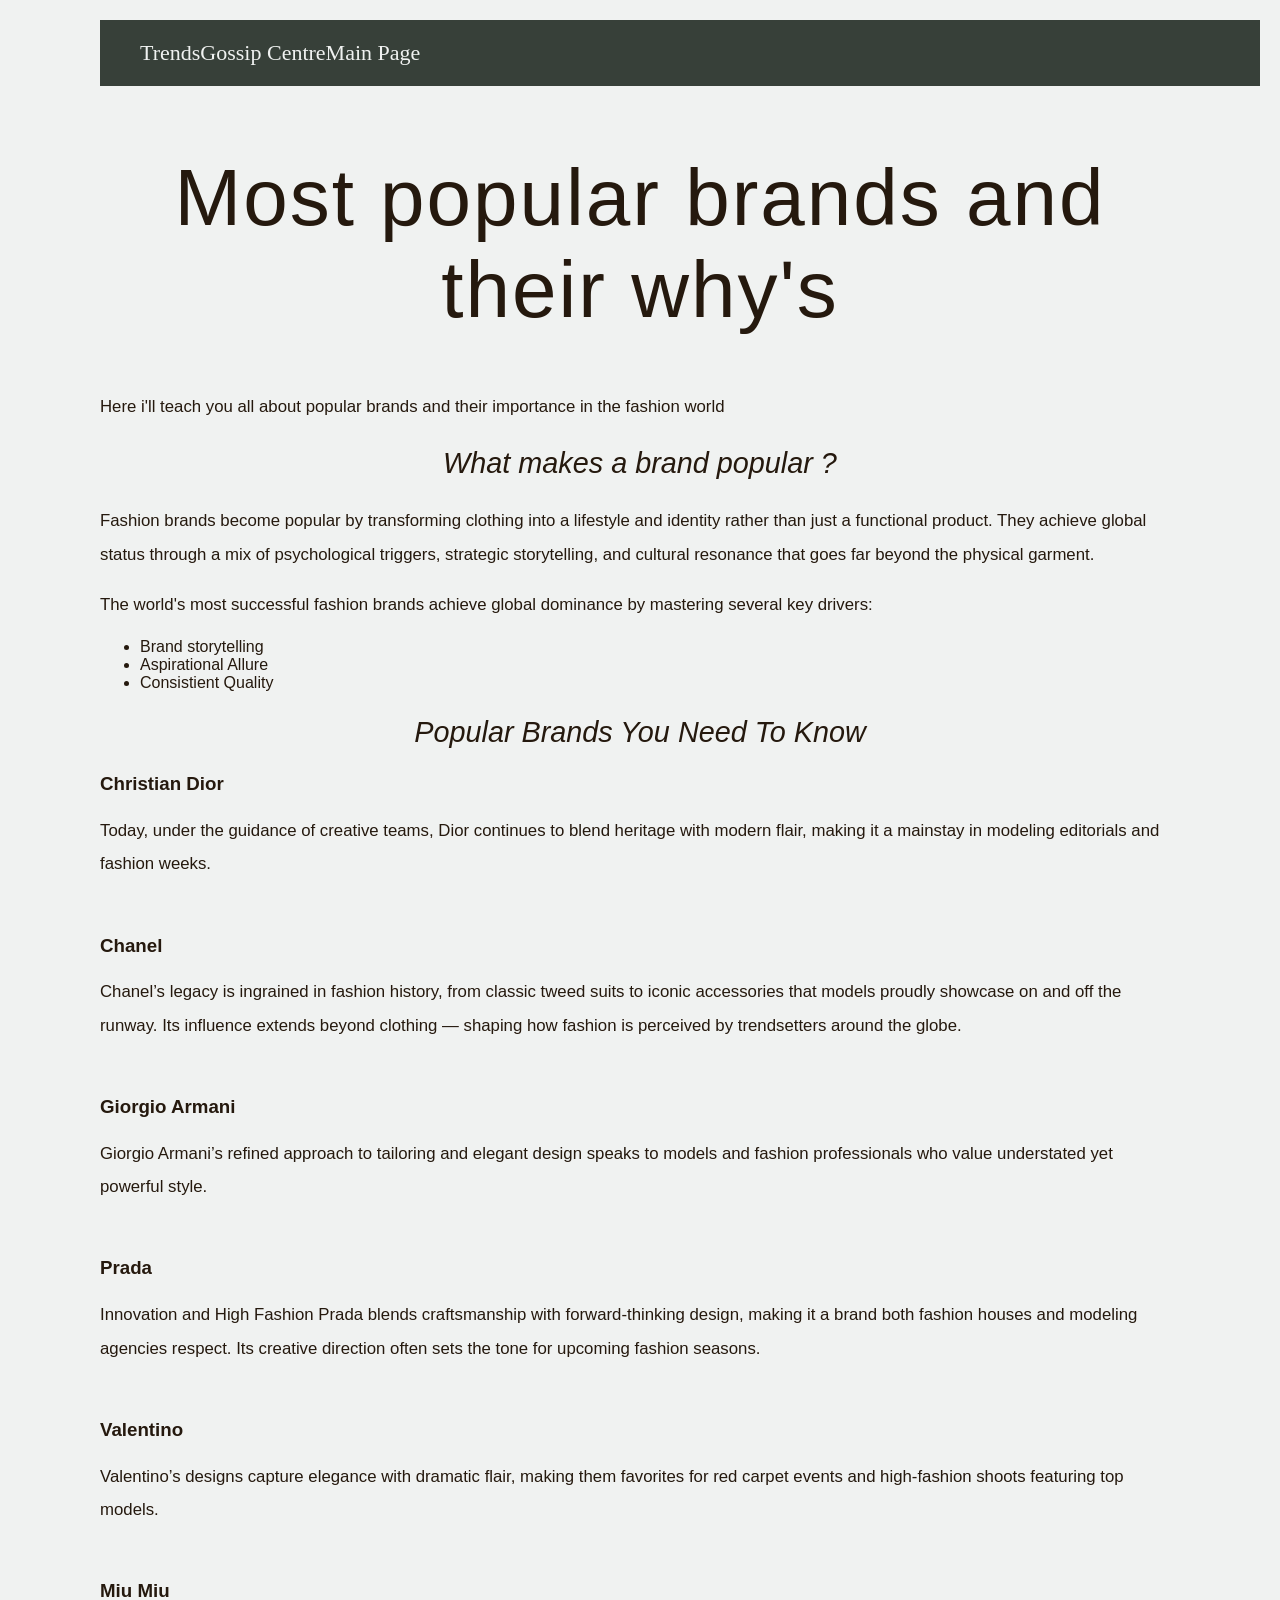
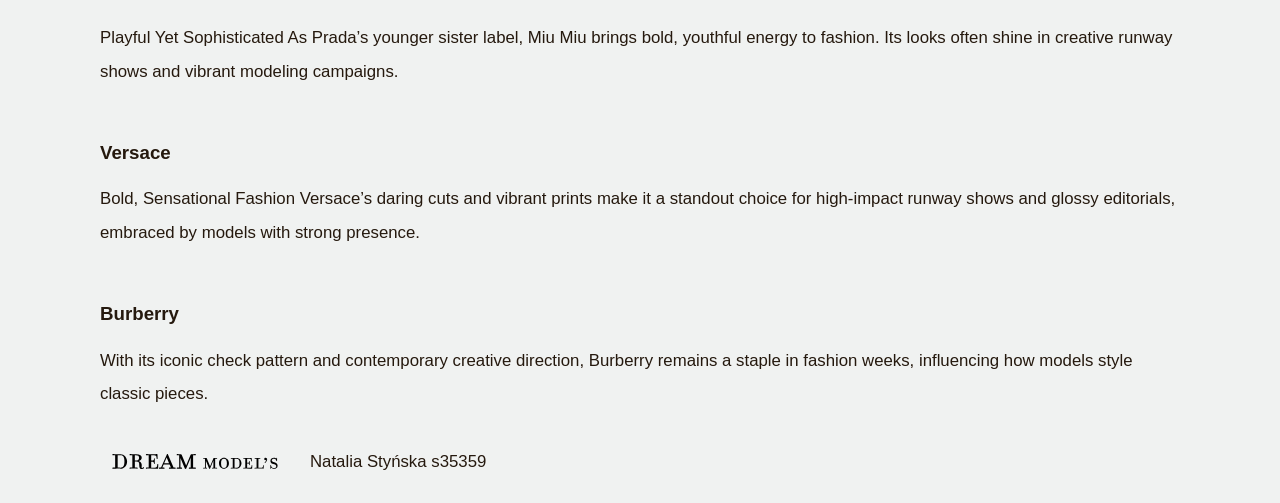
<file: brands.html>
<!DOCTYPE html>
<html lang="en">
  <head>
    <meta charset="UTF-8">
    <meta name="viewport" content="width=device-width, initial-scale=1.0">
    <meta http-equiv="X-UA-Compatible" content="ie=edge">
    <title>Brands</title>
    <link rel="stylesheet" href="styl-główny.css">
  </head>

<body>
    <header>
    <div > <nav>
    <a href="trends.html" >Trends</a>
    <a href="gossip-centre.html" >Gossip Centre</a>
    <a href="index.html" >Main Page</a>
    </nav></div>
    <h1>Most popular brands and their why's</h1>
    <p>Here i'll teach you all about popular brands and their importance in the fashion world</p>
    </header>

    <div class="brand-intro">
      <h2>What makes a brand popular ? </h2>
      <p>Fashion brands become popular by transforming clothing into a lifestyle and identity rather than just a functional product. They achieve global status through a mix of psychological triggers, strategic storytelling, and cultural resonance that goes far beyond the physical garment. </p>
      <p>The world's most successful fashion brands achieve global dominance by mastering several key drivers: </p>
      <ul>
        <li>Brand storytelling</li>
        <li>Aspirational Allure</li>
        <li>Consistient Quality</li>
      </ul>
    </div>

    <article>
      <h2>Popular Brands You Need To Know</h2>
      <h3>Christian Dior</h3>
      <p>Today, under the guidance of creative teams, Dior continues to blend heritage with modern flair, making it a mainstay in modeling editorials and fashion weeks. </p>
      <br>
      <h3>Chanel</h3>
      <p>Chanel’s legacy is ingrained in fashion history, from classic tweed suits to iconic accessories that models proudly showcase on and off the runway. Its influence extends beyond clothing — shaping how fashion is perceived by trendsetters around the globe.</p>
      <br>
      <h3>Giorgio Armani</h3>
      <p>Giorgio Armani’s refined approach to tailoring and elegant design speaks to models and fashion professionals who value understated yet powerful style.</p>
      <br>
      <h3>Prada</h3>
      <p>Innovation and High Fashion
      Prada blends craftsmanship with forward-thinking design, making it a brand both fashion houses and modeling agencies respect. Its creative direction often sets the tone for upcoming fashion seasons.</p>
      <br>
      <h3>Valentino</h3>
      <p>Valentino’s designs capture elegance with dramatic flair, making them favorites for red carpet events and high-fashion shoots featuring top models.</p>
      <br>
      <h3>Miu Miu</h3>
      <p>Playful Yet Sophisticated
      As Prada’s younger sister label, Miu Miu brings bold, youthful energy to fashion. Its looks often shine in creative runway shows and vibrant modeling campaigns.</p>
      <br>
      <h3>Versace</h3>
      <p>Bold, Sensational Fashion
      Versace’s daring cuts and vibrant prints make it a standout choice for high-impact runway shows and glossy editorials, embraced by models with strong presence.</p>
      <br>
      <h3>Burberry</h3>
      <p>With its iconic check pattern and contemporary creative direction, Burberry remains a staple in fashion weeks, influencing how models style classic pieces.</p>
    </article>

    <footer>
        <div class="footer">
            <img class="footer-img" src="grafiki/dream model.svg">
          <p>Natalia Styńska s35359 </p>
      </div>
    </footer>

</body>
</html>
</file>
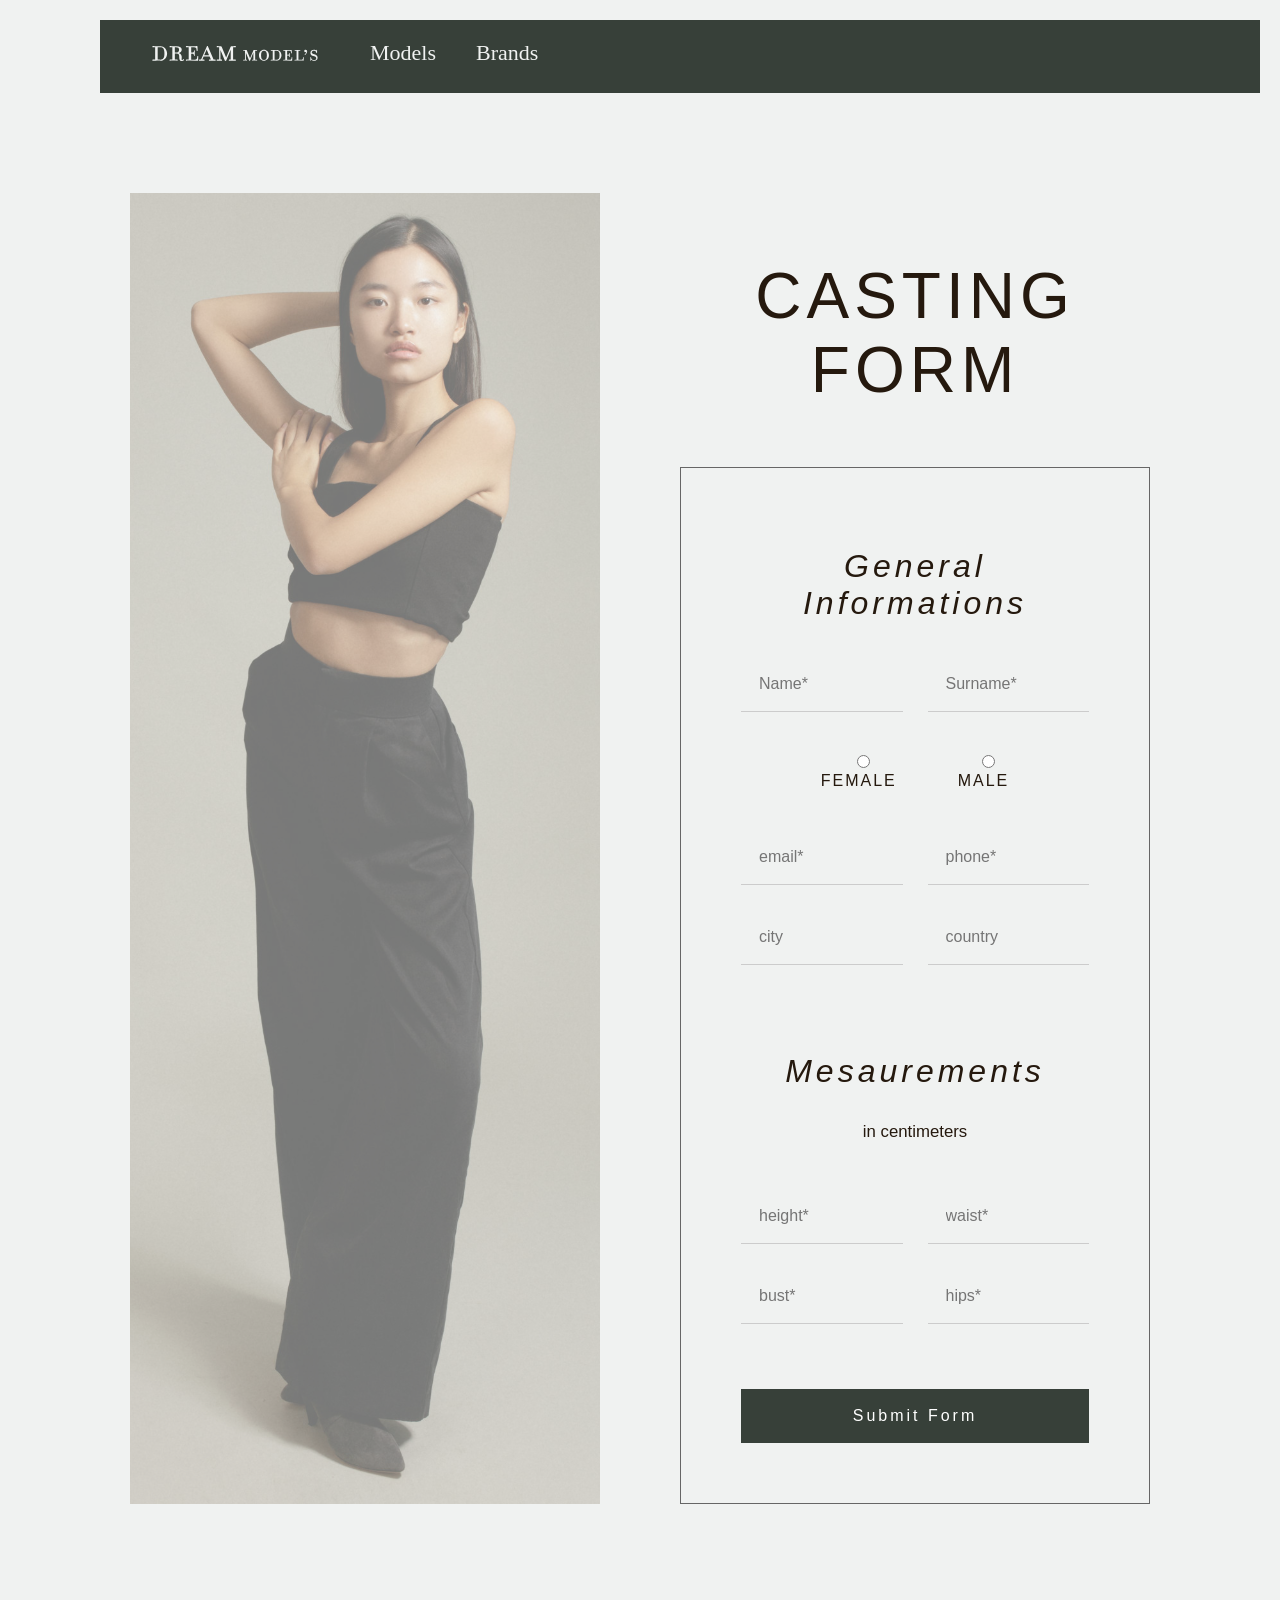
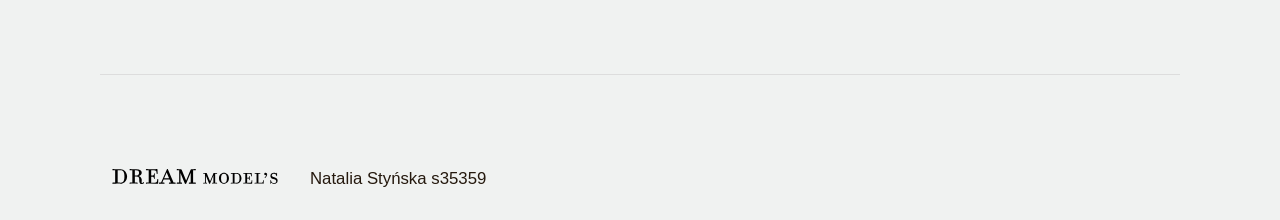
<file: casting.html>
<!DOCTYPE html>
<html lang="en">
  <head>
    <meta charset="UTF-8">
    <meta name="viewport" content="width=device-width, initial-scale=1.0">
    <meta http-equiv="X-UA-Compatible" content="ie=edge">
    <title>Casting</title>
    <link rel="stylesheet" href="styl-główny.css">
    <link rel="icon" type="image/svg" href="grafiki/ikona.svg">
   </head>

<body class="form-part">


 <header>
  <div > <nav>
    <div class="nav-links">
    <a href="index.html" ><img class="footer-img" src="grafiki/dreammodelkopia2.svg" alt=""></a>
    <a href="Models.html" >Models</a>
    <a href="not-found.html" >Brands</a>
    </div>
  </nav></div>
 </header>

<div class="casting-layout">

      <div class="casting-image">
          <img src="grafiki/casting.jpg" alt="">
      </div>

    <div class="form-layout">
    <h1>Casting Form</h1>
    <form action="form-submit.html" target="_blank" class="form">
      <h2 class="form-h2" >General Informations</h2>
        <input required  type="text" placeholder="Name*" >
        <input required  type="text" placeholder="Surname*" > 

        <div class="gender-box">
        <label><input type="radio" name="gender">Female</label>
        <label><input type="radio" name="gender">Male</label> 
        </div>

        <input required  type="text" placeholder="email*" > 
        <input required type="text" placeholder="phone*" > 
        <input required  type="text" placeholder="city" > 
        <input required  type="text" placeholder="country">

        <br>
        
        <h2 class="form-h2">Mesaurements</h2>
        <p class="measaure-text">in centimeters</p>
        <input required  type="text" placeholder="height*" > 
        <input required  type="text" placeholder="waist*" > 
        <input required  type="text" placeholder="bust*" > 
        <input required  type="text" placeholder="hips*" >
        
        <button type="submit">Submit Form</button>
    </form>
    </div>
 </div>


   
  

<div class="devider"></div>
 <footer>
    <div class="footer">
        <a href="index.html" ><img class="footer-img" src="grafiki/dreammodel.svg" alt=""></a>
       <p>Natalia Styńska s35359 </p>
   </div>
 </footer>

</body>
</html>
</file>
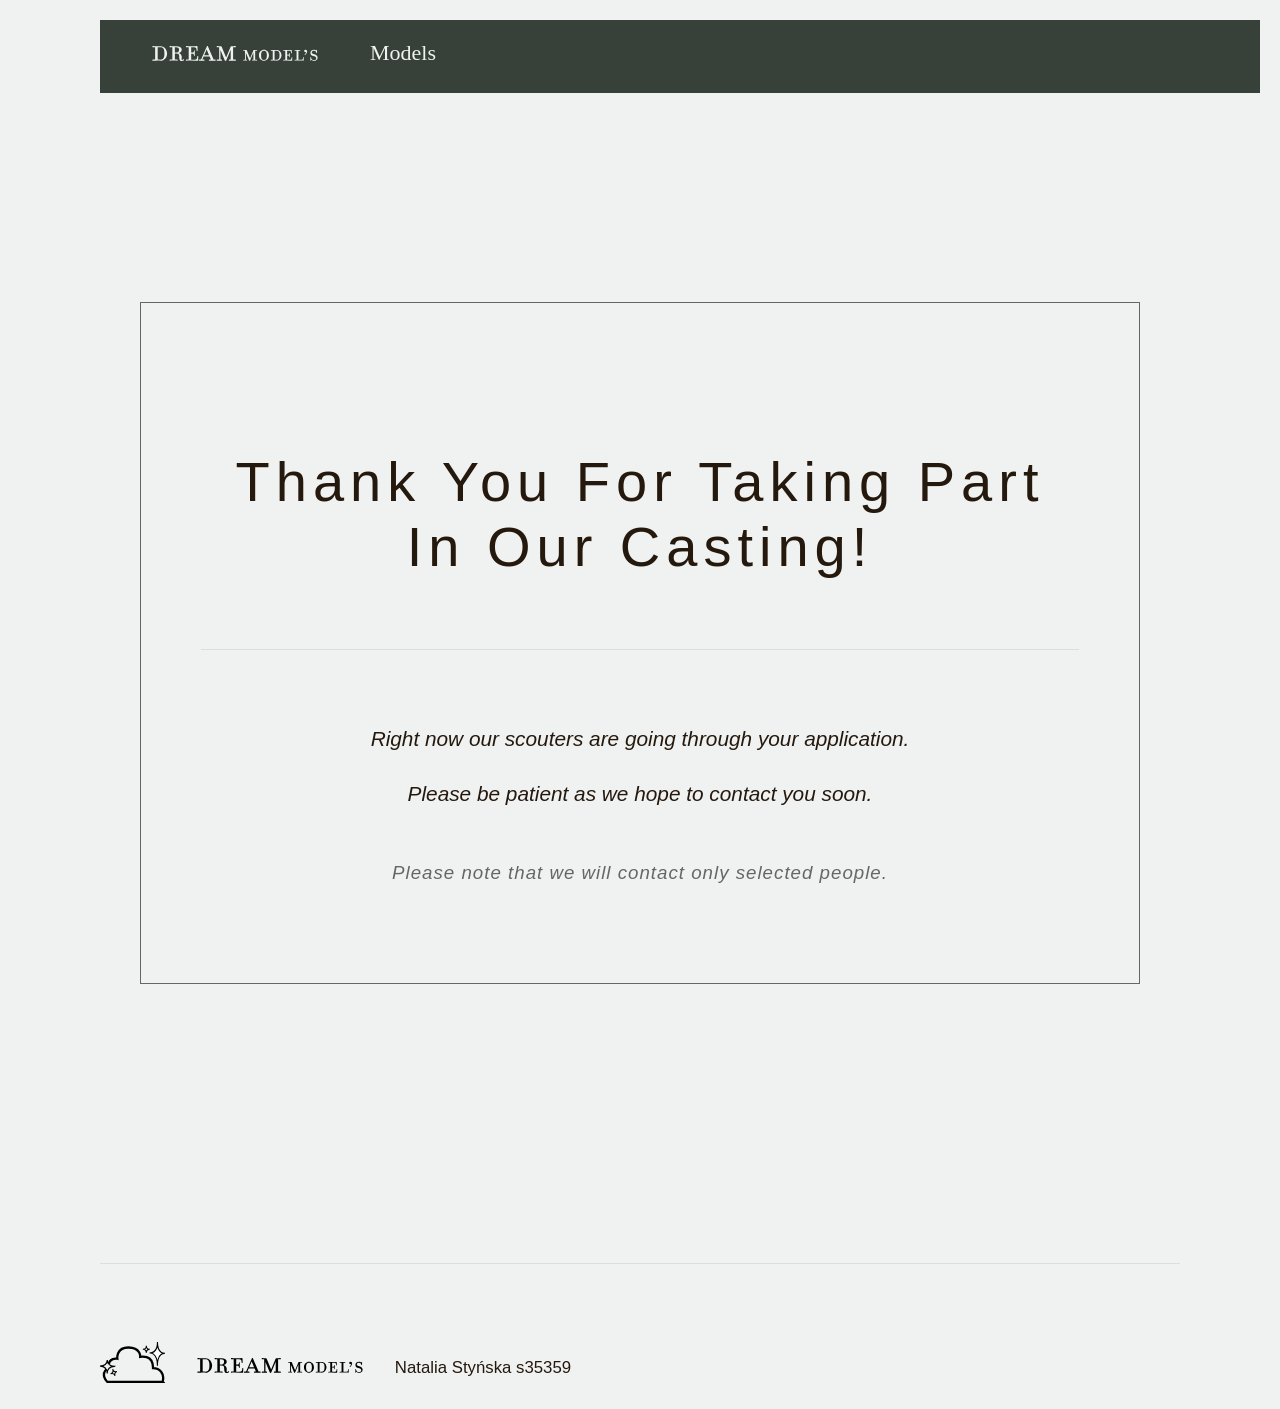
<file: form-submit.html>
<!DOCTYPE html>
<html lang="en">
  <head>
    <meta charset="UTF-8">
    <meta name="viewport" content="width=device-width, initial-scale=1.0">
    <meta http-equiv="X-UA-Compatible" content="ie=edge">
    <title>Form Submit</title>
    <link rel="stylesheet" href="styl-główny.css">
    <link rel="icon" type="image/svg" href="grafiki/ikona.svg">
  </head>

<body>

  <header>
  <div > <nav>
    <div class="nav-links">
    <a href="index.html" ><img class="footer-img" src="grafiki/dreammodelkopia2.svg" alt=""></a>
    <a href="Models.html" >Models</a>
    </div>
  </nav></div>
 </header>

  
 <div class="submit-strona">
    <div class="submit-wypełnienie">
    <div class="submit-cos">
      <h1>Thank You For Taking Part In Our Casting! </h1>

      <div class="devider"></div>

        <h2>Right now our scouters are going through your application.</h2>
        <h2> Please be patient as we hope to contact you soon.</h2>
        <h3><i>Please note that we will contact only selected people.</i></h3>
      </div>
    </div>
  </div>

  <div class="devider"></div>
 <footer>
    <div class="footer">
      
    <?xml version="1.0" encoding="UTF-8"?>
    <svg id="Warstwa_1" xmlns="http://www.w3.org/2000/svg" version="1.1" viewBox="0 0 112.81 71.27">
      <defs>
        <style>
          .st0 {
            fill: #fff;
          }

          .st0, .st1 {
            stroke-width: 2px;
          }

          .st0, .st1, .st2 {
            stroke: #000;
            stroke-miterlimit: 10;
          }

          .st1, .st2 {
            fill: none;
          }

          .st2 {
            stroke-width: 4px;
          }

          .st3 {
            fill: #f0f2f1;
          }
        </style>
      </defs>
      <path class="st2" d="M109,69.27H12.5s-14.17-13.33,2.33-25.17c-.67-18.28,15.33-15,15.33-15,0,0-2.17-19.83,19.5-19.5s20.33,16.22,20.33,16.22c0,0,22.83-5.05,22.33,19.61,11-.17,21,9.33,16.67,23.83Z"/>
      <path class="st3" d="M14.11,36.7l-8.07,5.84,9.9,10.5,2.82-13.05c-1.57-1.06-3.09-2.21-4.65-3.28Z"/>
      <path class="st1" d="M80.66,7.32s.79,5.27-6.03,5.27c0,0,6.06-.61,6.06,6.14,0,0-.68-5.96,5.61-5.96,0,0-5.63.33-5.63-5.45Z"/>
      <path class="st1" d="M22.28,48.29s2.57,4.67-3.83,7.03c0,0,5.47-2.67,7.81,3.66,0,0-2.7-5.36,3.2-7.53,0,0-5.17,2.25-7.17-3.17Z"/>
      <path class="st1" d="M25.21,42.5c-1.21.02-8.05-.11-11.13-5.82-.06-.04-.12-.09-.19-.13-.23-.16-.26-.41-.18-.61-.56-1.26-.94-2.76-1.08-4.54-.08,3.11-1.5,10.19-12.6,10.66,3.2.07,11.88,1.31,12.56,12.7.07-3.51,1.38-12.15,12.61-12.25Z"/>
      <path class="st0" d="M99.96.09s1.8,19.13-13.66,19.13c0,0,13.73-2.23,13.73,22.27,0,0-1.54-21.62,12.7-21.62,0,0-12.76,1.18-12.76-19.78Z"/>
    </svg>

    <a href="index.html" ><img class="footer-img" src="grafiki/dreammodel.svg" alt=""></a>
      <p>Natalia Styńska s35359 </p>
      </div>
      <div class="loader"></div>
 </footer>

</body> 
</html>
</file>
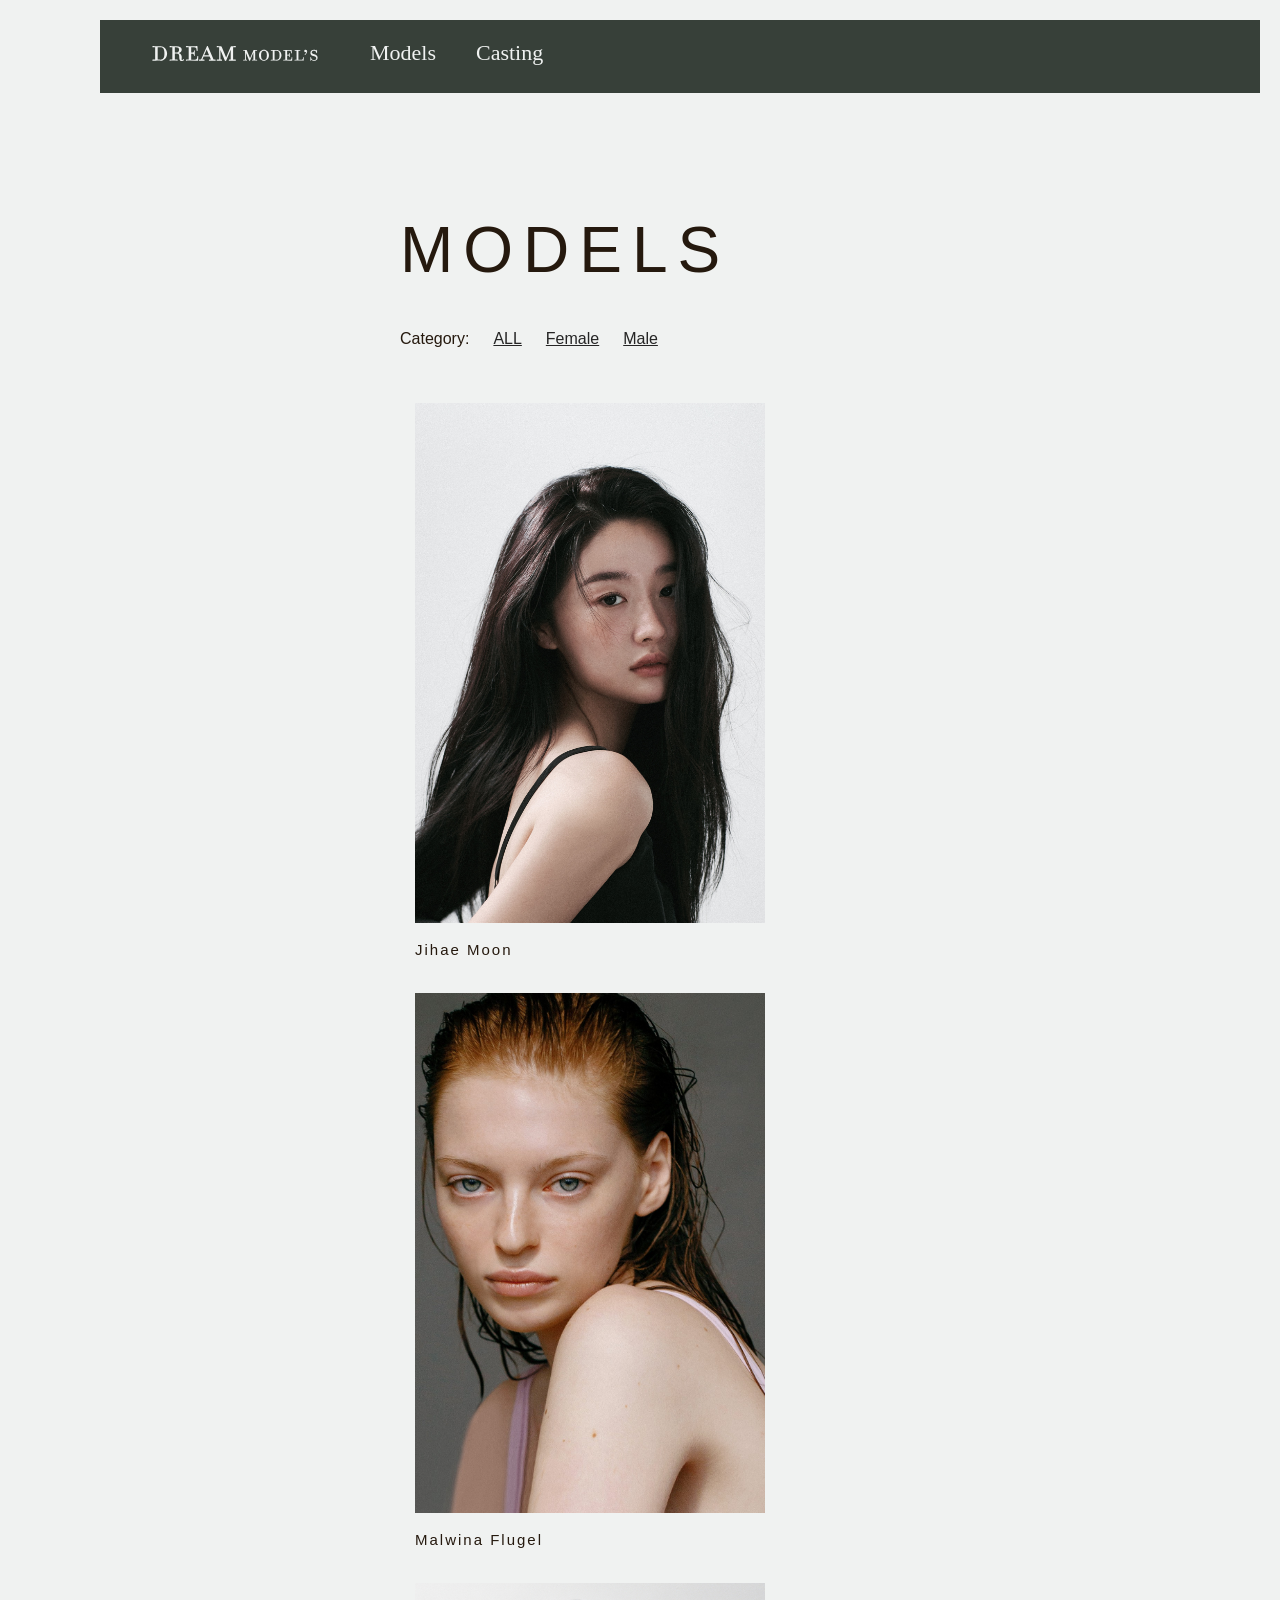
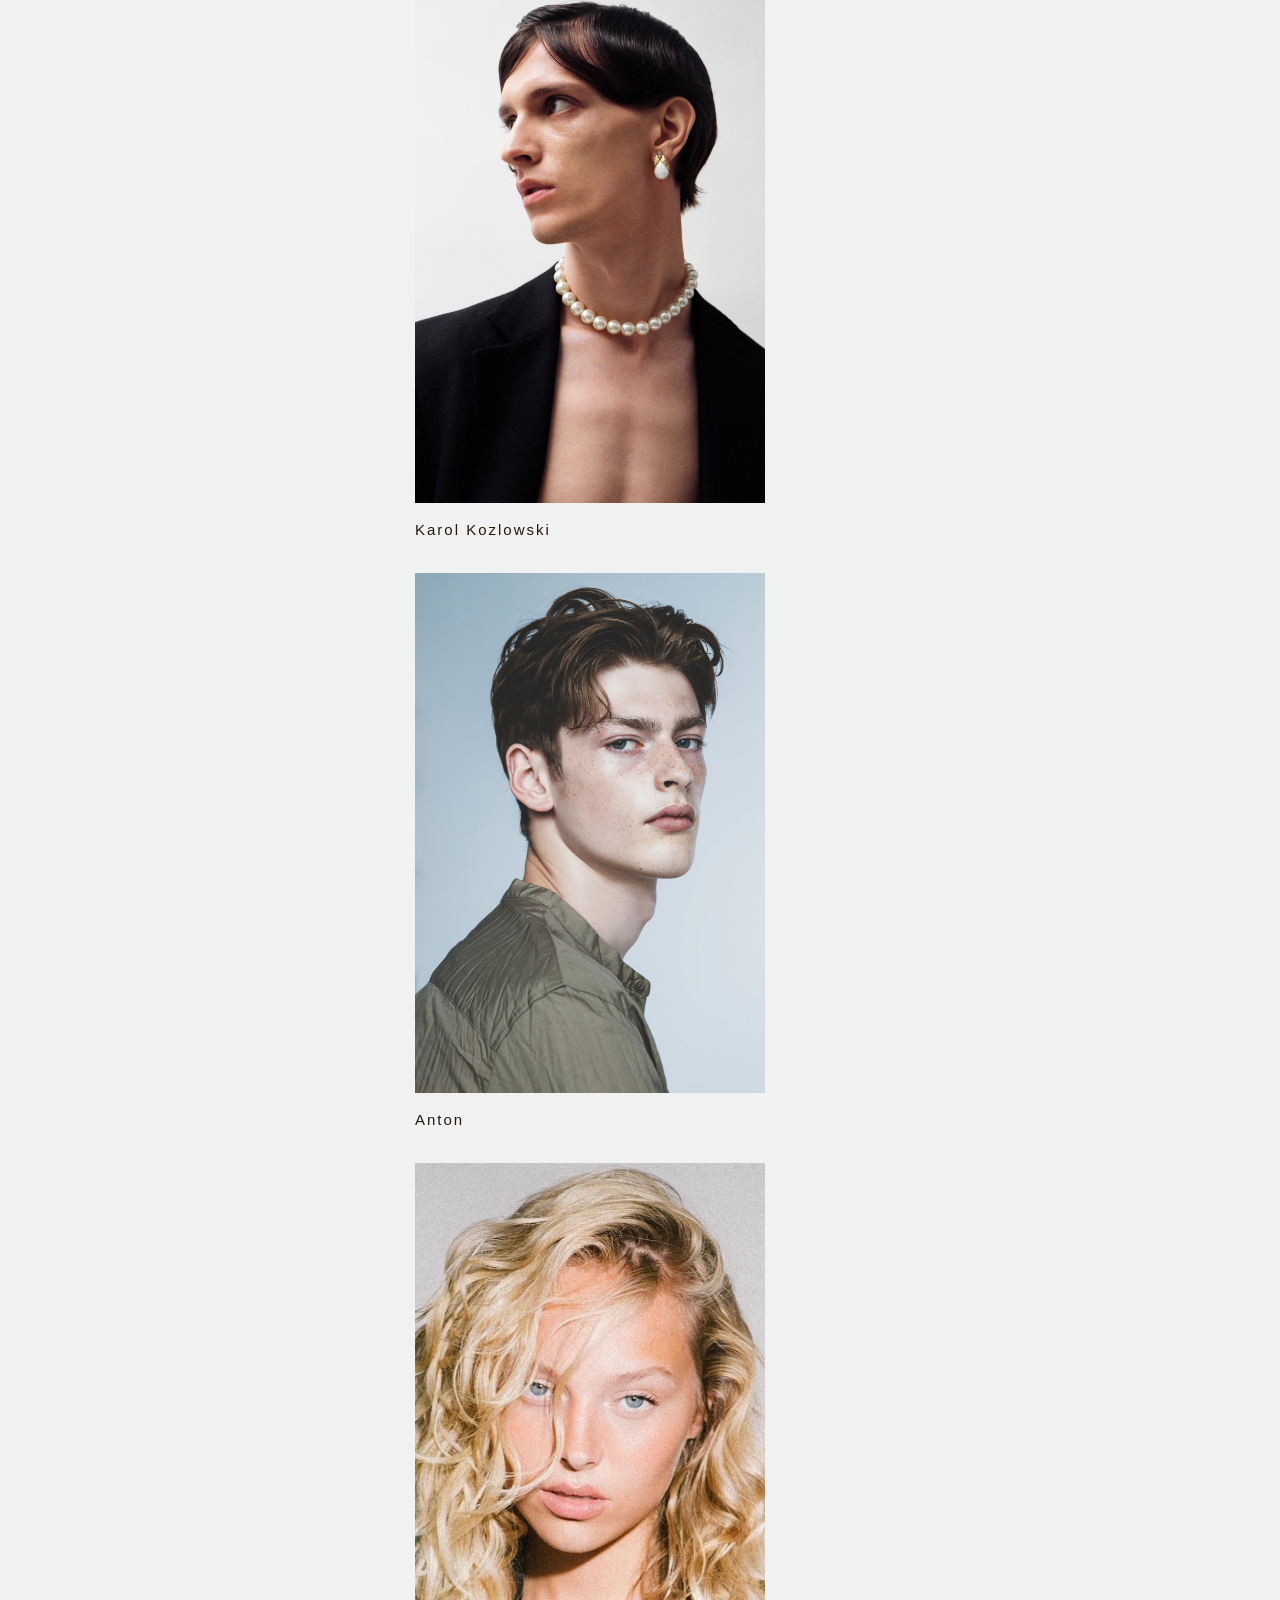
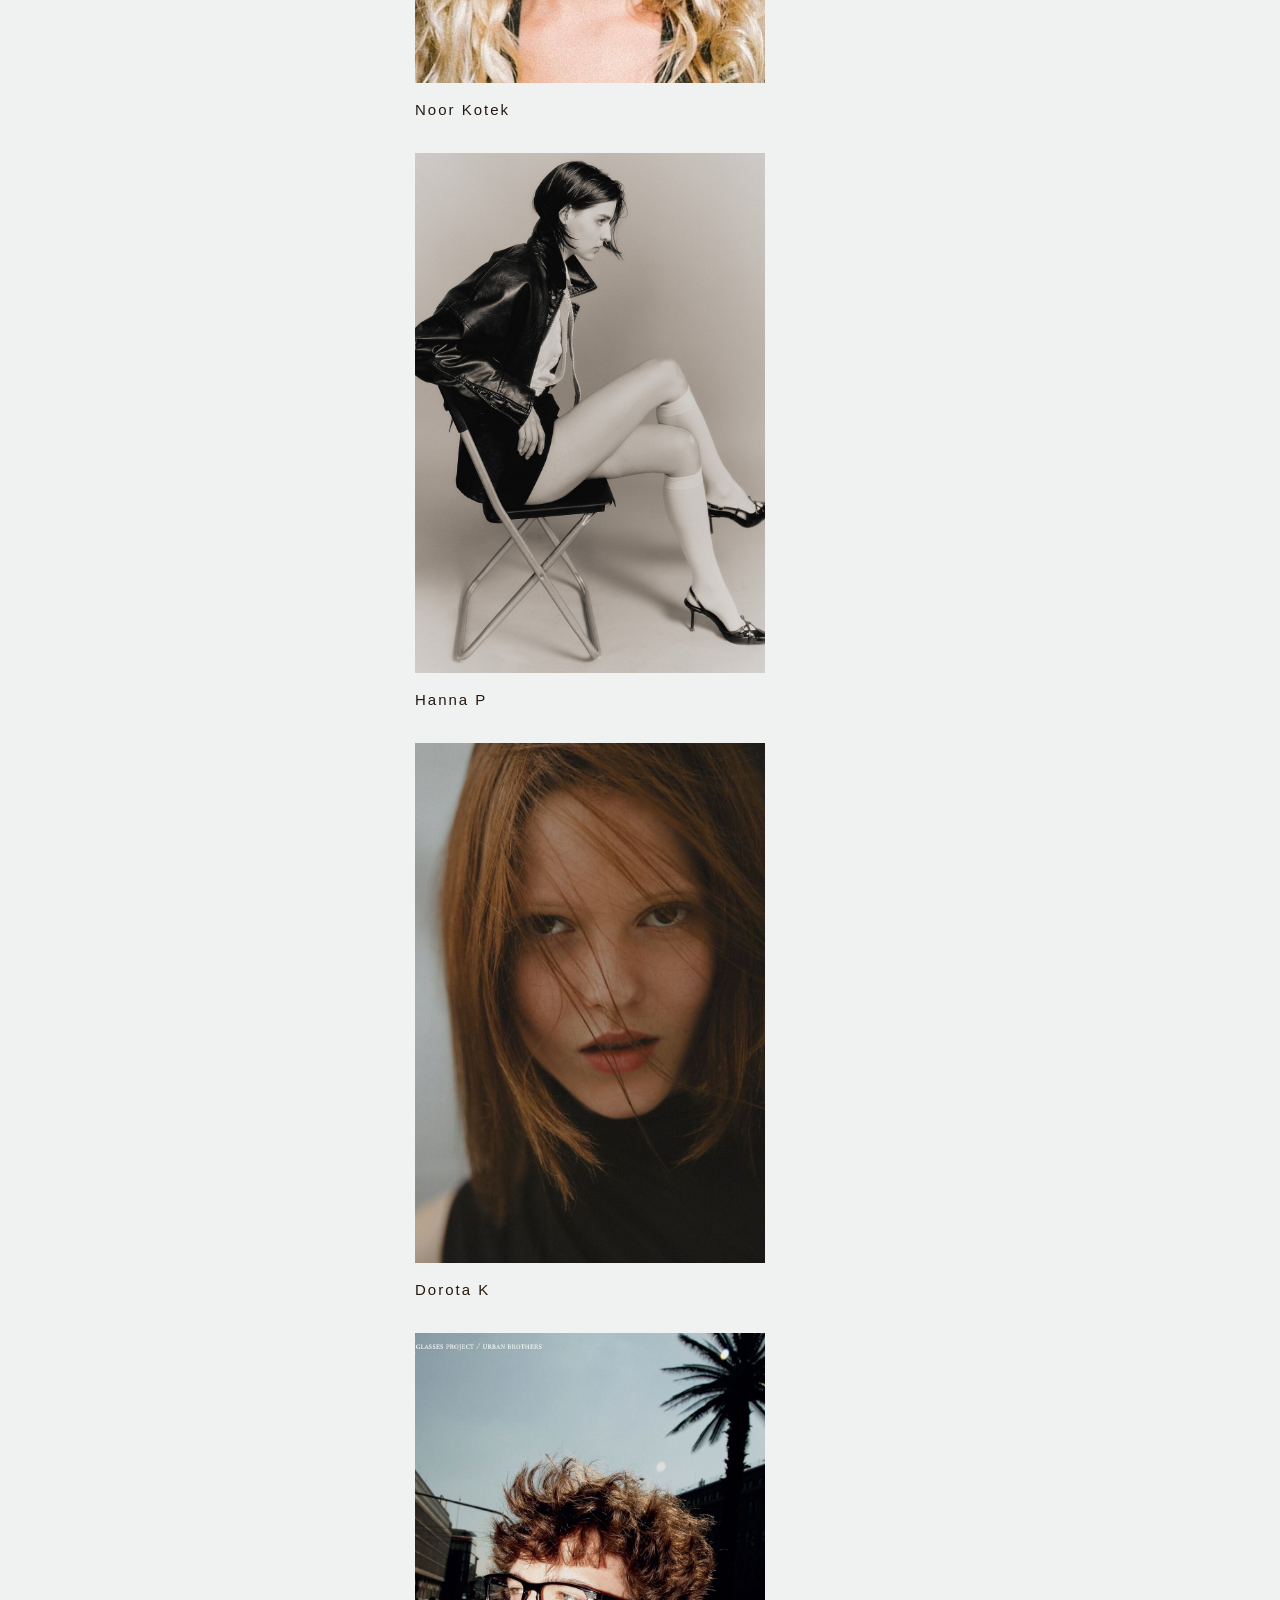
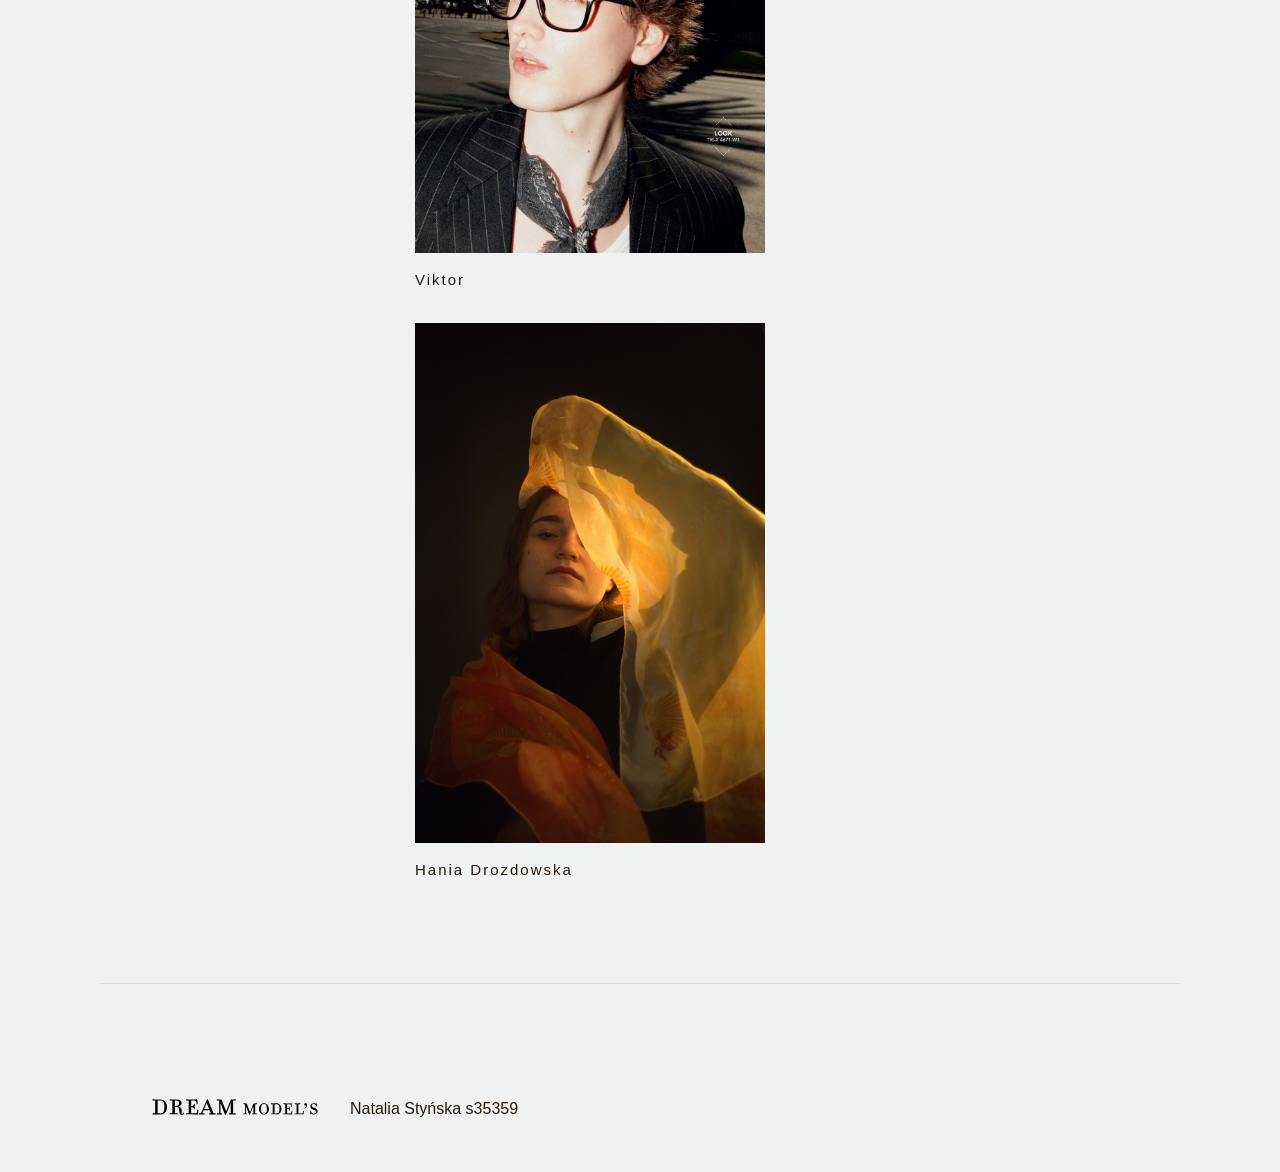
<file: Models.html>
<!DOCTYPE html>
<html lang="en">
  <head>
    <meta charset="UTF-8">
    <meta name="viewport" content="width=device-width, initial-scale=1.0">
    <meta http-equiv="X-UA-Compatible" content="ie=edge">
    <title>Models</title>
    <link rel="stylesheet" href="modele.css">
   <link rel="icon" type="image/svg" href="grafiki/ikona.svg">
  </head>


<body>
   <header>
  <div > <nav>
    <div class="nav-links">
    <a href="index.html" ><img class="footer-img" src="grafiki/dreammodelkopia2.svg" alt=""></a>
    <a href="Models.html" >Models</a>
    <a href="casting.html" >Casting</a>
    </div>
  </nav></div>
 </header>


<div class="models-area">
  <div class="model-box">
  <h1 class="area">Models</h1>
  

  <div class="category-area">
    <span>Category:</span>
    <a style="color: #252525" href="Models.html">ALL</a>
    <a style="color: #252525" href="not-found.html">Female</a>
    <a style="color: #252525" href="not-found.html">Male</a>
  </div>

  <div class="model-offer">

    <div class="model">
        <div class="photo"><a href="not-found.html">
        <img class="img1" src="grafiki/JihaeMoon-portfolioimage-2.jpeg" alt="">
        <img class="img2" src="grafiki/JihaeMoon-portfolioimage-31.jpeg" alt="">
        <img class="img3" src="grafiki/JihaeMoon-portfolioimage-7.jpeg" alt="">
        </a></div>
      <p>Jihae Moon</p>
      </div>


    <div class="model">
      <div class="photo"><a href="not-found.html">
        <img class="img1" src="grafiki/MalwinaFlugel.jpg" alt="">
        <img class="img2" src="grafiki/MalwinaFlugel2.jpg" alt=""> 
        <img class="img3" src="grafiki/MalwinaFlugel3.jpg" alt=""> 
      </a></div> 
      <p>Malwina Flugel</p>
    </div>


    <div class="model">
      <div class="photo"><a href="not-found.html">
        <img class="img1" src="grafiki/KarolKozlowski.jpg" alt="">
        <img class="img2" src="grafiki/KarolKozlowski2.jpg" alt="">
        <img class="img3" src="grafiki/KarolKozlowski3.jpg" alt=""> 
      </a></div> 
      <p>Karol Kozlowski</p>
      </div>


    <div class="model">
      <div class="photo"><a href="not-found.html">
        <img class="img1" src="grafiki/Anton.jpg" alt="">
        <img class="img2" src="grafiki/Anton2.jpg" alt="">
        <img class="img3" src="grafiki/Anton3.jpg" alt="">
        </a></div> 
        <p>Anton</p>
      </div>


    <div class="model">
      <div class="photo"><a href="not-found.html">
        <img class="img1" src="grafiki/NoorKotek.jpg" alt="">
        <img class="img2" src="grafiki/NoorKotek2.jpg" alt="">
        <img class="img3" src="grafiki/NoorKotek3.jpg" alt=""> 
      </a></div> 
      <p>Noor Kotek</p>
      </div>


    <div class="model">
      <div class="photo"><a href="not-found.html">
        <img class="img1" src="grafiki/HannaP.jpg" alt="">
        <img class="img2" src="grafiki/HannaP2.jpg" alt="">
        <img class="img3" src="grafiki/HannaP3.jpg" alt="">
      </a></div> 
      <p>Hanna P</p>
      </div>


    <div class="model">
      <div class="photo"><a href="not-found.html">
        <img class="img1" src="grafiki/DorotaK.jpg" alt="">
        <img class="img2" src="grafiki/DorotaK2.jpg" alt="">
        <img class="img3" src="grafiki/DorotaK3.jpg" alt="">
      </a></div> 
      <p>Dorota K</p>
      </div>


    <div class="model">
      <div class="photo"><a href="not-found.html">
        <img class="img1" src="grafiki/Viktor.jpg" alt="">
        <img class="img2" src="grafiki/Viktor2.jpg" alt="">
        <img class="img3" src="grafiki/Viktor3.jpg" alt=""> 
        </a></div>
      <p>Viktor</p>
      </div>


    <div class="model">
      <div class="photo"><a href="not-found.html">
        <img class="img1" src="grafiki/hania1.jpg" alt="">
        <img class="img2" src="grafiki/hania2.jpg" alt="">
        <img class="img3" src="grafiki/hania3.JPG" alt="">
      </a></div> 
      <p> Hania Drozdowska</p>
      </div>
  </div>
  </div>
 </div>

<div class="devider"></div>
 <footer>
    <div class="footer">
        <a href="index.html" ><img class="footer-img" src="grafiki/dreammodel.svg" alt=""></a>
       <p>Natalia Styńska s35359 </p>
   </div>
 </footer>


</body>
</html>
</file>
<file: styl-główny.css>
body {
  font-family: 'Century', 'Lucida Sans Regular', 'Lucida Grande', 'Lucida Sans Unicode', Geneva, Verdana, sans-serif; color:#25190E;
  margin-inline:100px;
  margin-top:20px;
  background-color: #f0f2f1;
}

/* kolory linków + animacja */
a:link, a:visited{ color: #374039; text-decoration: none;}
a:active{color: #b2b6b3; text-decoration: none;}
a {
  text-decoration: none;
  position: relative;
  transition: all 0.5s ease-in-out;
  animation-duration: 0.9s;
}

a:hover {
  animation-name: hover-link;
  animation-iteration-count: infinite;
}

@keyframes hover-link {
  0% { transform: scale(1); }
  50% { transform: scale(1.07); }
  100% { transform: scale(1); }
}


/* nawigacja */
nav {
  font-family: 'Century', 'Lucida Sans';
  font-size: 22px;
  background-color: #374039; color: #f0f2f1;
  display: flex;
  justify-content:flex-start;
  align-items: center;

  padding: 20px 40px;
  width:100%;

  a:link, a:visited{ color: #f0f2f1; text-decoration: none;}
  a:active{color: #dadddb; text-decoration: none;}
}

.nav-links{
  display: flex;
  gap: 40px;
}
nav h1{
  align-items: flex-start;
  font-size: 30px;
}

  .devider{
     width:100%;
    height:1px;
    background:#ddd;
    margin:70px 0;
  }

h1{
  text-align: center;
  margin-top: 66px;
 font-size:5rem;
  font-weight:100;
  letter-spacing:2px
}

p{
   line-height: 2;
    font-size: 1.05rem;
}

h2{
  font-size:1.8rem;
  font-weight: 100;
    font-style:italic;
    text-align: center;
}

svg{
  width: 6%;
  height: 9%;
  margin-bottom: 1%;
}
/* strona główna*/
.about-team{
    max-width:1200px;
    margin:auto;
    padding:100px 40px;
  }

  .title{
    text-align: center;
    margin-bottom: 60px;
    font-family: 'Century', 'Lucida Sans'; 
  }

  .title span{
    letter-spacing: 6px;
  }
  .title h1{
    font-size:5rem;
    font-weight:200;
    letter-spacing:9px;
   
  }

  .about-us{
    display: flex;
    gap: 80px;
  }

  .about-left{
    width: 25%;
  }

  .about-left h2{
    font-size:3rem;
    font-weight:300;
    letter-spacing:2px;
  }

  .about-right{
    width: 75%;
  }

  .about-right p{
    line-height: 2;
    font-size: 1.05rem;
  }

  blockquote{
    margin-top:40px;
    font-size:1.8rem;
    font-style:italic;
    text-align: center;
  }

  .team{
    display:grid;
    grid-template-columns:1fr 1fr;
    gap:80px;
    align-items:center;
  }

  .team img{
    width: 45%;
    display:block;
    border-radius: 10px;
  }

  .member{
    padding:25px 0;
    border-bottom:1px solid #ddd;
  }

  .member h3{
    margin:0;
    font-size:2rem;
    font-weight:400;
    letter-spacing:4px;
    text-transform:uppercase;
  }

  .member span{
      color:#666;
      letter-spacing:2px;
    }

    .stats{
    display:flex;
    justify-content:space-around;
    text-align:center;
  }

  .stat h3{
      font-size:4rem;
      font-weight:200;
      margin:0;
  }

  .stat p{
      text-transform:uppercase;
      letter-spacing:3px;
      color:#666;
    }

    .contact{
      text-align: center;
    margin-bottom: 60px;
    }

    .contact h2{
      font-size:3rem;
    font-weight:300;
    letter-spacing:2px;
    margin-top: 25px;
    }

    .contact-items{
      display:flex;
    justify-content:space-evenly;
    text-align:center;
    }

    .contact-item{
      letter-spacing: 2px;
    }

    .contact-item p{
      color: #666;
    }
      
  /*  forms */
  .casting-layout{
    max-width:1400px;
    margin:auto;
    padding: 100px 30px;

    display:grid;
    grid-template-columns:1fr 1fr;
    gap:80px;

    align-items:stretch;
}

.casting-image img{
    width:100%;
    height:100%;
    object-fit:cover;
    display: block;
    opacity: 50%;
}

  .form-layout{
   max-width:1200px;
    margin:auto;
    padding:0;
    text-align: center;
   }

   .form-layout h1{
    text-align:center;
    font-size:4rem;
    font-weight:300;
    letter-spacing:5px;
    margin-bottom:60px;
    text-transform: uppercase;
   }

.form{
    padding:60px;
    border:1px solid #666;

    display: grid;
    grid-template-columns: 1fr 1fr;
    gap: 25px;
    
}

.form-h2{
  grid-column:1/-1;
    font-size:2rem;
    font-weight:300;
    letter-spacing:4px;
    margin-top:20px;
    margin-bottom:10px;
}

.form input{
   width:100%;
    box-sizing:border-box;

    padding:18px;
    border:none;
    border-bottom:1px solid #ccc;

    background:transparent;
    font-size:16px;
}


.gender-box{
    grid-column: 1 / -1;
    display: flex;
    gap: 40px;
    justify-content: center;
    padding: 15px 0;
}

.gender-box label{
  letter-spacing:2px;
    text-transform:uppercase;
}

.measaure-text{
  grid-column: 1 / -1;
    margin-bottom: 15px;
    margin-top: -10px;
}

.form button{
    grid-column: 1 / -1;

    padding: 18px;
    border: none;
    margin-top: 40px;
    background-color: #374039;
    color: white;
 letter-spacing: 3px;
    font-size: 16px;
    cursor: pointer;

    transition: 0.3s;
}

.form button:hover{
    background-color: #252525;
}

/* form submit strona*/
.submit-strona{
 min-height: 100vh;
   display: flex;
   justify-content: center;
   align-items: center;
    padding: 100px 40px;
}

.submit-wypełnienie{
  border:1px solid #666;
    max-width:900px;
    width:100%;

    text-align:center;

    padding:80px 60px;
}

.submit-cos h1{
    font-size:3.5rem;
    font-weight:300;
    letter-spacing:6px;

    margin-bottom:40px;
}

.submit-cos h2{
    font-size:1.3rem;
    font-weight:300;

    line-height:1.8;

    margin-bottom:15px;
}

.submit-cos h3{
    margin-top:50px;

    color:#666;
    font-weight:300;

    letter-spacing:1px;
}

/*ERROR strona*/
.error{
    min-height:80vh;

    display:flex;
    flex-direction:column;
    justify-content:center;
    align-items:center;

    text-align:center;
}

.error h1{
  font-size: 6rem;
  font-weight: 200;
  letter-spacing: 12px;
}

.error-text a:hover{
    opacity:0.6;
}

/* footer */
footer{
  bottom: 0;
}

.footer{
  display: flex;
  align-items: center;
  gap:20px
}
.footer-img{
  height: auto;
  width: 190px;
}




/* animacja HTML*/
.kropki-animacja {
  width: 200px;
  height: 60px;
  position: relative;
  margin: 0 auto;
}

.circle {
  width: 20px;
  height: 20px;
  position: absolute;
  border-radius: 50%;
  background-color: #374039;
  left: 15%;
  transform-origin: 50%;
  animation: circle7124 .5s alternate infinite ease;
}

@keyframes circle7124 {
  0% {
    top: 60px;
    height: 5px;
    border-radius: 50px 50px 25px 25px;
    transform: scaleX(1.7);
  }

  40% {
    height: 20px;
    border-radius: 50%;
    transform: scaleX(1);
  }

  100% {
    top: 0%;
  }
}

.circle:nth-child(2) {
  left: 45%;
  animation-delay: .2s;
}

.circle:nth-child(3) {
  left: auto;
  right: 15%;
  animation-delay: .3s;
}
</file>
<file: modele.css>
body{
    font-family: 'Century','Lucida Sans', 'Lucida Sans Regular', 'Lucida Grande', 'Lucida Sans Unicode', Geneva, Verdana, sans-serif;
     color:#25190E;
     margin-inline:100px;
  margin-top:20px;
    background-color: #f0f2f1; 
}

 a nav {
  text-decoration: none;
  position: relative;
  transition: all 0.5s ease-in-out;
  animation-duration: 0.9s;}
    a nav:hover {
  animation-name: pulse79;
  animation-iteration-count: infinite;
 }


 @keyframes pulse79 {
  0% { transform: scale(1); }
  50% { transform: scale(1.07); }
  100% { transform: scale(1); }
 }
 
/* nawigacja */
nav {
    font-family: 'Century', 'Lucida Sans';
    font-size: 22px;
    background-color: #374039; color: #f0f2f1;
    display: flex;
    justify-content:flex-start;
    align-items: center;

    padding: 20px 40px;
    width:100%;

    a:link, a:visited{ color: #f0f2f1; text-decoration: none;}
    a:active{color: #dadddb; text-decoration: none;}

  
    
  text-decoration: none;
  position: relative;
  transition: all 0.5s ease-in-out;
  animation-duration: 0.9s;}
    a:hover {
  animation-name: pulse79;
  animation-iteration-count: infinite;
 }


 @keyframes pulse79 {
  0% { transform: scale(1); }
  50% { transform: scale(1.07); }
  100% { transform: scale(1); }
 }


.nav-links{
    display: flex;
    gap: 40px;
}
nav h1{
  align-items: flex-start;
  font-size: 30px;
}

/*modele*/
.model-box{
margin-left: 150px;
    margin-right: 150px;
}

.models-area h1{ 
    text-transform: uppercase;
   text-align: left;
    font-size:4rem;
    font-weight:300;
    letter-spacing:10px;
margin-left: 150px;
margin-top: 120px;

}

.category-area{
        align-items: center;
        display: flex;
        grid-column-gap: 1.5rem;
        grid-row-gap: 1.5rem;
        justify-content: flex-start;
        margin-left: 150px;
}


/* modele hover */
.model-offer{
  display: grid;
    grid-template-columns: repeat(auto-fit, minmax(500px, 1fr));
    gap: 20px;

    justify-items: center;
    padding: 20px;
    margin-top: 35px;
}


.model{
    width: 450px;
    height: 570px;
    position: relative;
    display: flex;
    flex-direction: column;
}

.model p{
    font-size: 15px; 
    margin-top: 18px;
    text-align: left;
    letter-spacing: 2px;
}

.photo{
    width: 350px;
    height: 760px;
    position: relative;
}

.photo img{
    width: 100%;
    height: 100%;
    object-fit: cover;}


.img1,
.img2,
.img3 {
    position: absolute;
    left: 0;
    top: 0;
    transition: opacity 0.7s ease;
}

.img1 {
    z-index: 1;
}

.img2,
.img3 {
    opacity: 0;
    transition: opacity 0.7s ease;
}

/* opóźnienia */
.img2 {
    z-index: 2;
    transition-delay: 0s;
}

.img3 {
    z-index: 3;
    transition-delay: 1s;
}

/* hover */
.photo:hover .img2 {
    opacity: 1;
}

.photo:hover .img3 {
    opacity: 1;
}


.devider{
     width:100%;
    height:1px;
    background:#ddd;
    margin:70px 0;
  }
  
/* footer */
footer{
  padding:30px 40px;
}

.footer{
  display: flex;
  align-items: center;
  gap:20px
}
.footer-img{
  height: auto;
  width: 190px;
}
</file>
